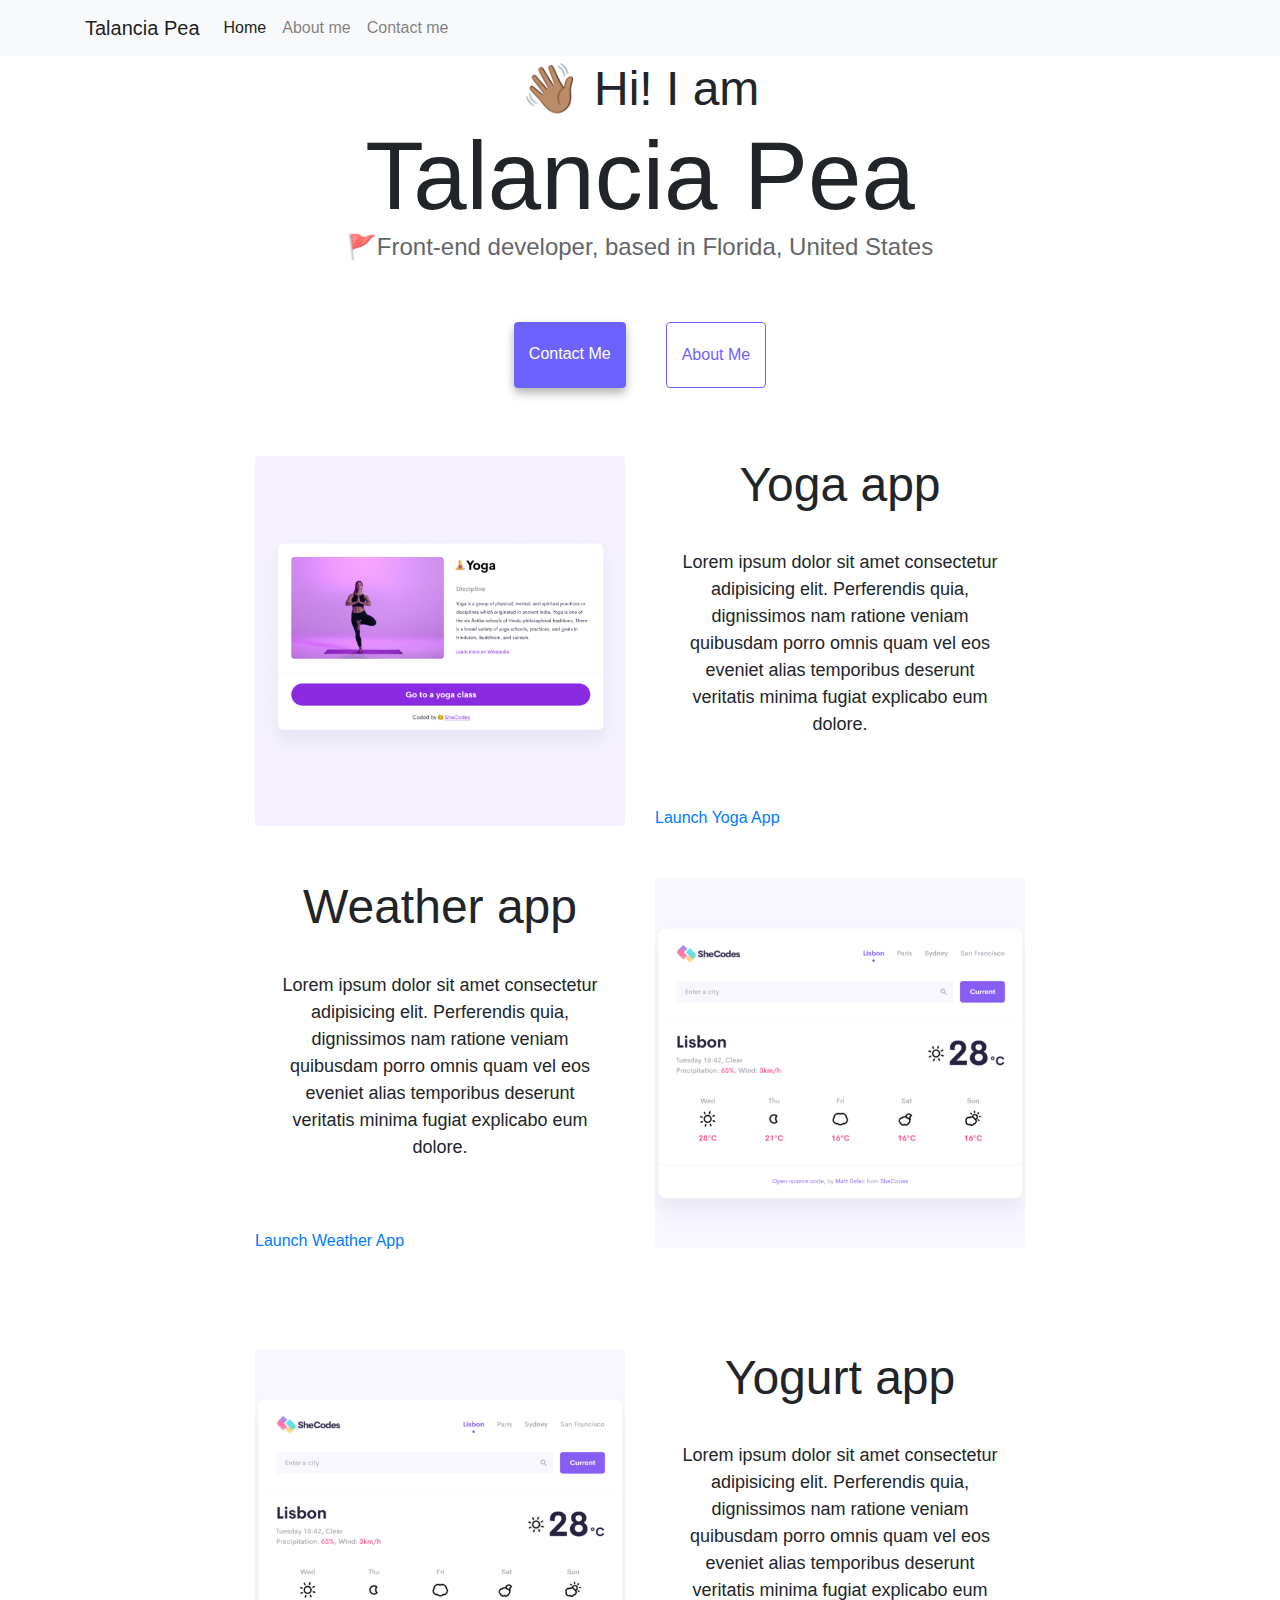
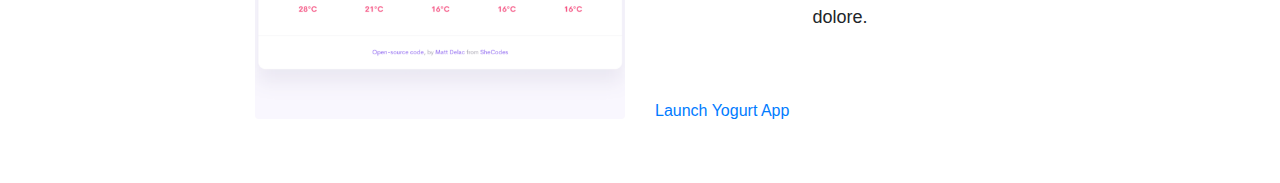
<file: index.html>
<!DOCTYPE html>
<html lang="en">
  <head>
    <meta charset="UTF-8" />
    <meta http-equiv="X-UA-Compatible" content="IE=edge" />
    <meta name="viewport" content="width=device-width, initial-scale=1.0" />
    <title>Talancia Pea</title>
    <link
      <link
      rel="stylesheet"
      href="https://cdn.jsdelivr.net/npm/bootstrap@4.0.0/dist/css/bootstrap.min.css"
      integrity="sha384-Gn5384xqQ1aoWXA+058RXPxPg6fy4IWvTNh0E263XmFcJlSAwiGgFAW/dAiS6JXm"
      crossorigin="anonymous"
    />
    <script
      src="https://cdn.jsdelivr.net/npm/bootstrap@4.0.0/dist/js/bootstrap.min.js"
      integrity="sha384-JZR6Spejh4U02d8jOt6vLEHfe/JQGiRRSQQxSfFWpi1MquVdAyjUar5+76PVCmYl"
      crossorigin="anonymous"
    ></script>
    <link rel="stylesheet" href="style.css" />
  </head>
  <body>
    <nav class="navbar navbar-expand-lg navbar-light bg-light fixed-top">
      <div class="container">
        <a class="navbar-brand" href="index.html">Talancia Pea</a>
        <button
          class="navbar-toggler"
          type="button"
          data-bs-toggle="collapse"
          data-bs-target="#navbarNav"
          aria-controls="navbarNav"
          aria-expanded="false"
          aria-label="Toggle navigation"
        >
          <span class="navbar-toggler-icon"></span>
        </button>
        <div class="collapse navbar-collapse" id="navbarNav">
          <ul class="navbar-nav">
            <li class="nav-item">
              <a class="nav-link active" aria-current="page" href="index.html"
                >Home</a
              >
            </li>
            <li class="nav-item">
              <a class="nav-link" href="about.html">About me</a>
            </li>
            <li class="nav-item">
              <a class="nav-link" href="about.html#contact">Contact me</a>
            </li>
          </ul>
        </div>
      </div>
    </nav>
    <h2>👋🏽 Hi! I am</h2>
    <h1>Talancia Pea</h1>
    <h3>🚩Front-end developer, based in Florida, United States</h3>
    <div class="navigation-links mb-5">
      <a href="about.html#contact" class="contact-link">Contact me</a>
      <a href="about.html" class="about-link">About me</a>
    </div>
    <div class="container">
      <div class="row">
        <div class="col-md-6">
          <img src="images/yoga.png" class="img-fluid rounded" />
        </div>
        <div class="col-md-6">
          <h2 class="mb-3">Yoga app</h2>
          <p>
            Lorem ipsum dolor sit amet consectetur adipisicing elit. Perferendis
            quia, dignissimos nam ratione veniam quibusdam porro omnis quam vel
            eos eveniet alias temporibus deserunt veritatis minima fugiat
            explicabo eum dolore.
          </p>
          <div class="mt-5">
            <a href="#" class="primary-link">Launch Yoga App</a>
          </div>
        </div>
      </div>
      <div class="row mt-5">
        <div class="col-md-6">
          <h2 class="mb-3">Weather app</h2>
          <p>
            Lorem ipsum dolor sit amet consectetur adipisicing elit. Perferendis
            quia, dignissimos nam ratione veniam quibusdam porro omnis quam vel
            eos eveniet alias temporibus deserunt veritatis minima fugiat
            explicabo eum dolore.
          </p>
          <div class="mb-5 mt-5">
            <a href="#" class="primary-link">Launch Weather App</a>
          </div>
        </div>
        <div class="col-md-6">
          <img src="images/weather.png" class="img-fluid rounded" />
        </div>
      </div>
      <div class="row mt-5">
        <div class="col-md-6">
          <img src="images/weather.png" class="img-fluid rounded" />
        </div>
        <div class="col-md-6">
          <h2 class="mb-3">Yogurt app</h2>
          <p>
            Lorem ipsum dolor sit amet consectetur adipisicing elit. Perferendis
            quia, dignissimos nam ratione veniam quibusdam porro omnis quam vel
            eos eveniet alias temporibus deserunt veritatis minima fugiat
            explicabo eum dolore.
          </p>
          <div class="mt-5">
            <a href="#" class="primary-link">Launch Yogurt App</a>
          </div>
        </div>
      </div>
    </div>
  </body>
</html>
</file>
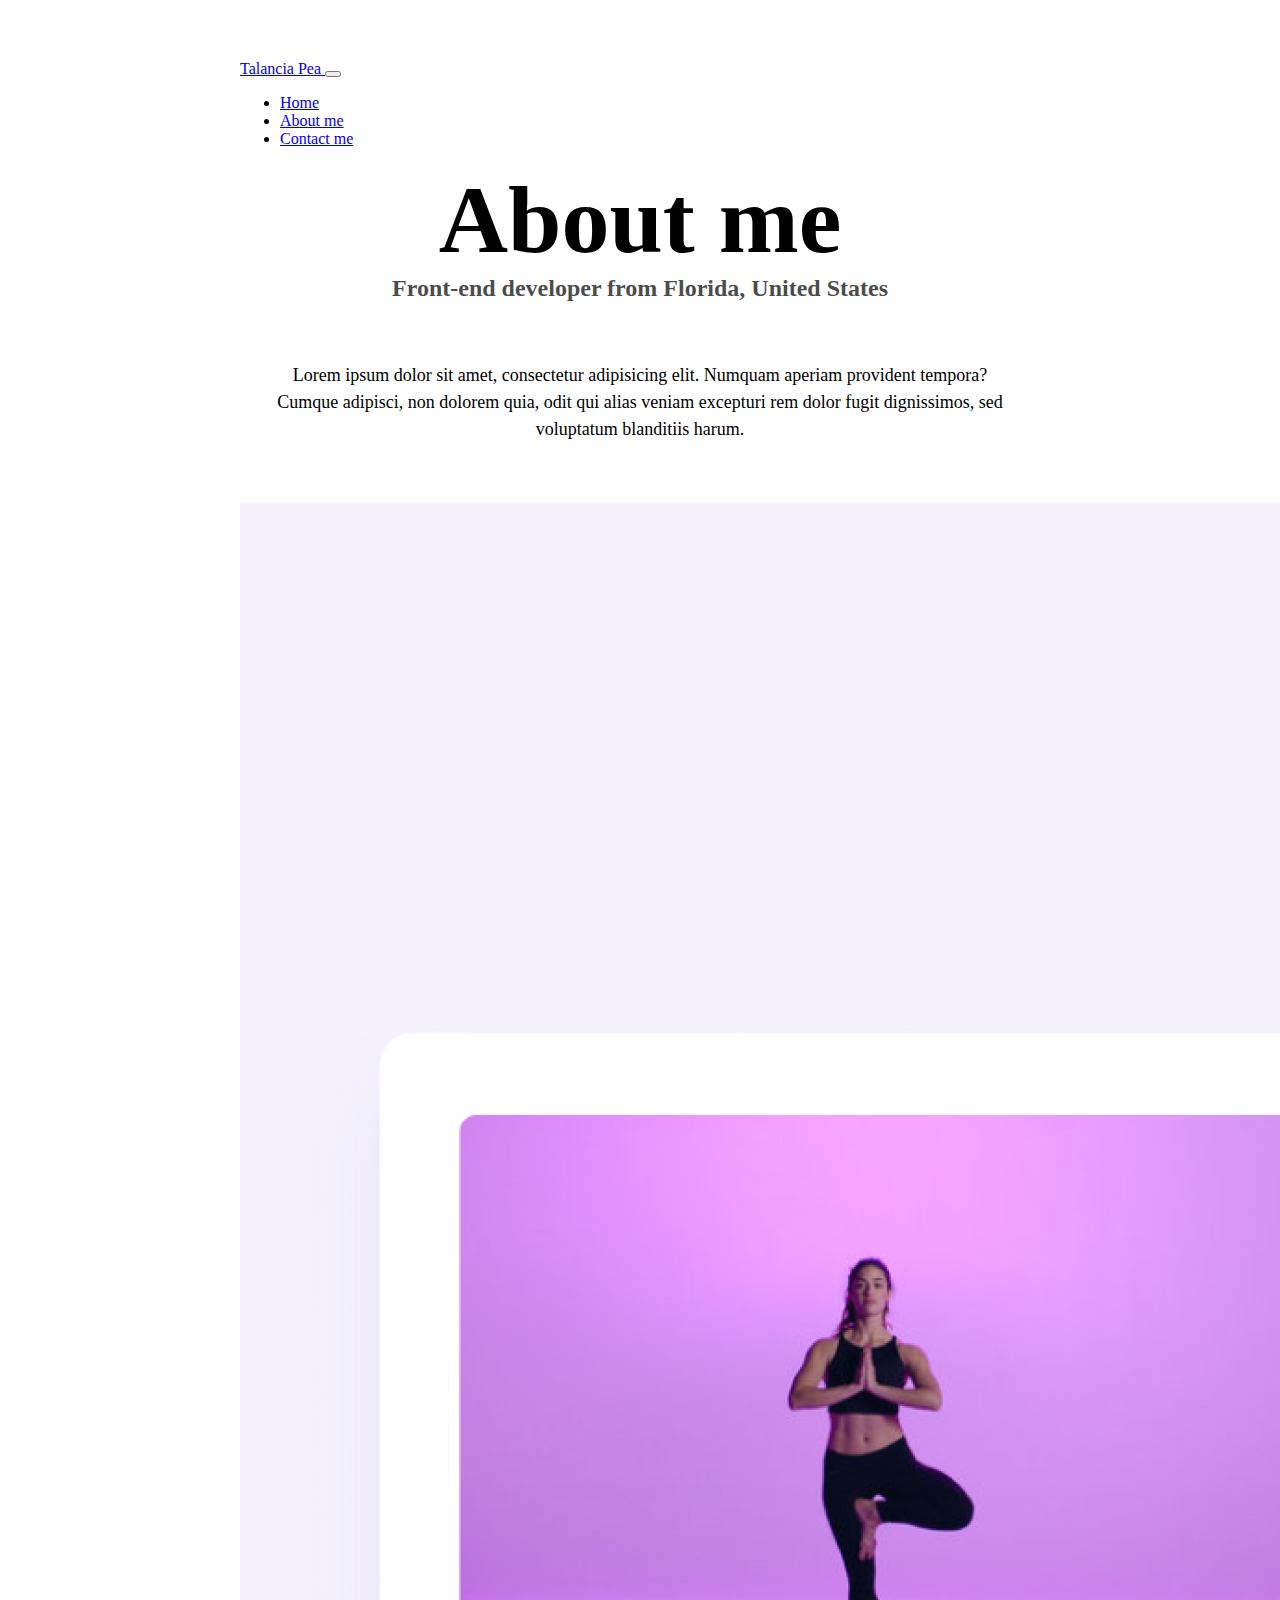
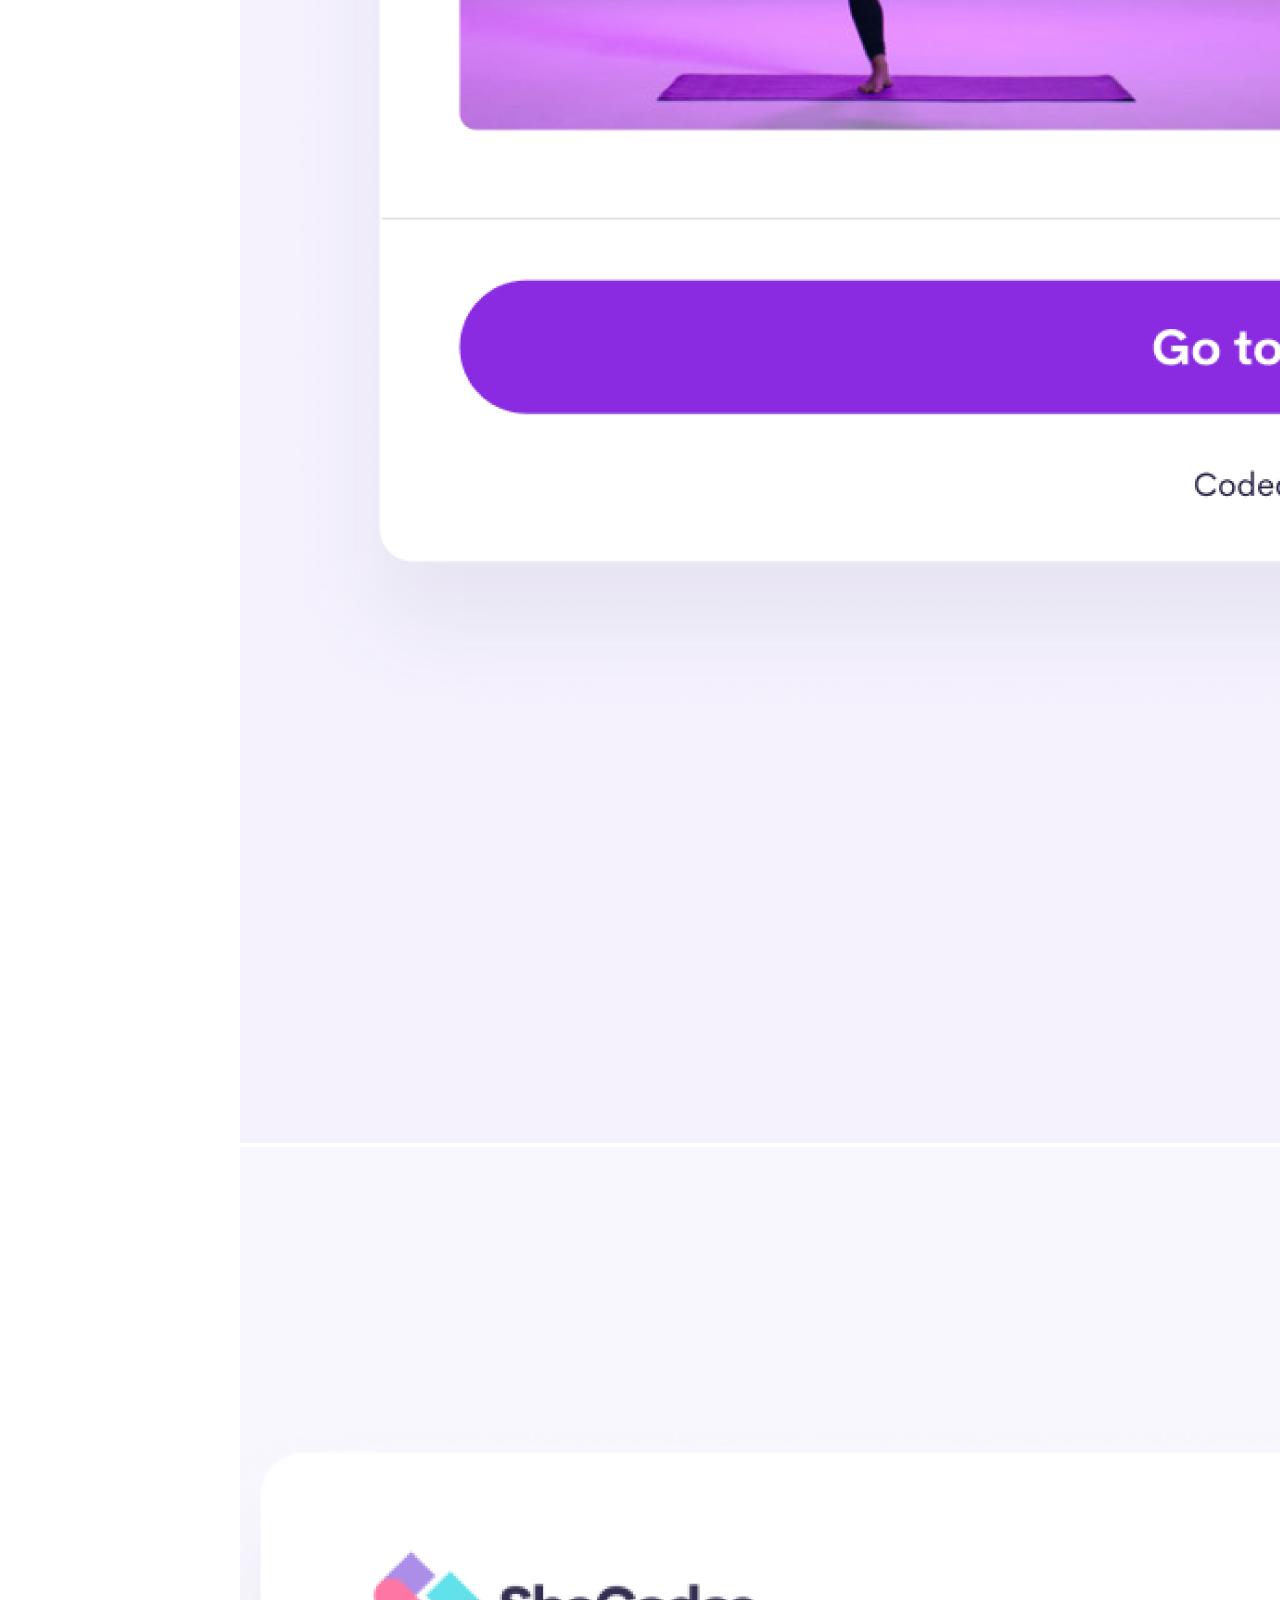
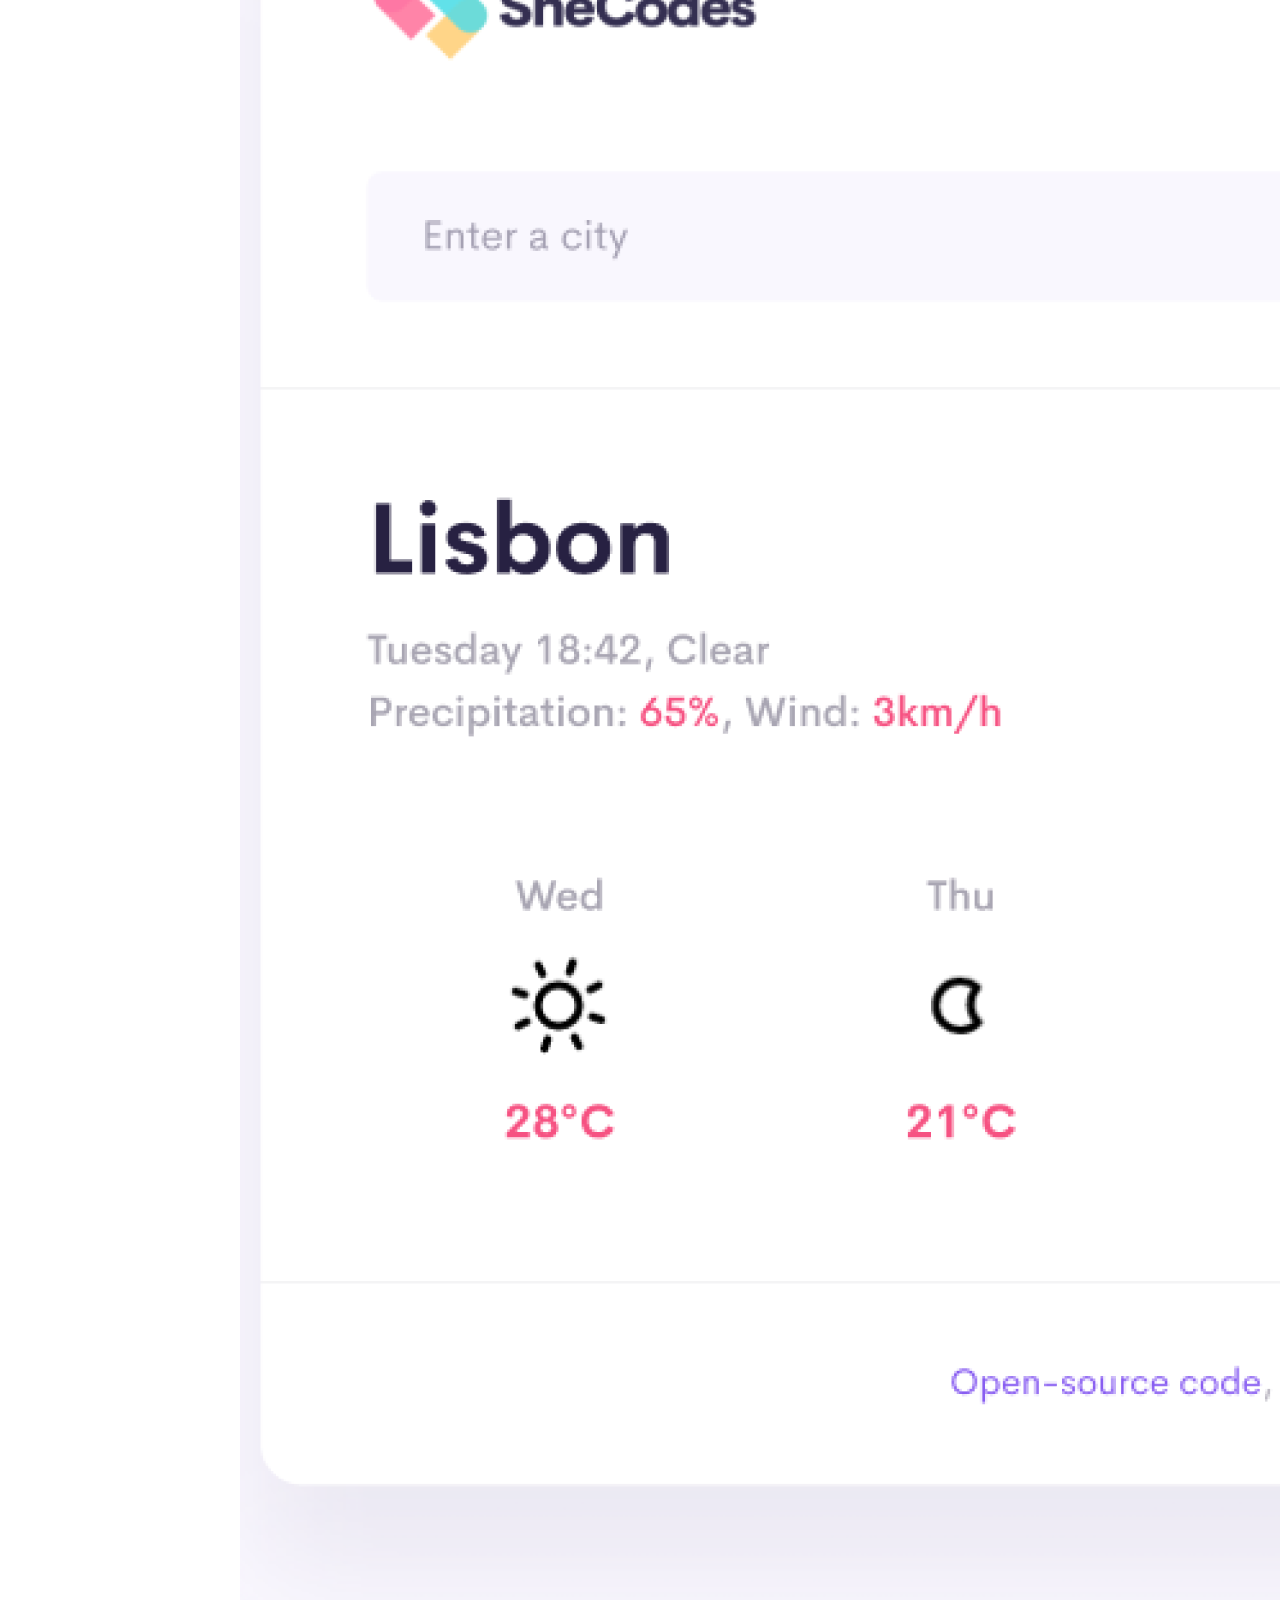
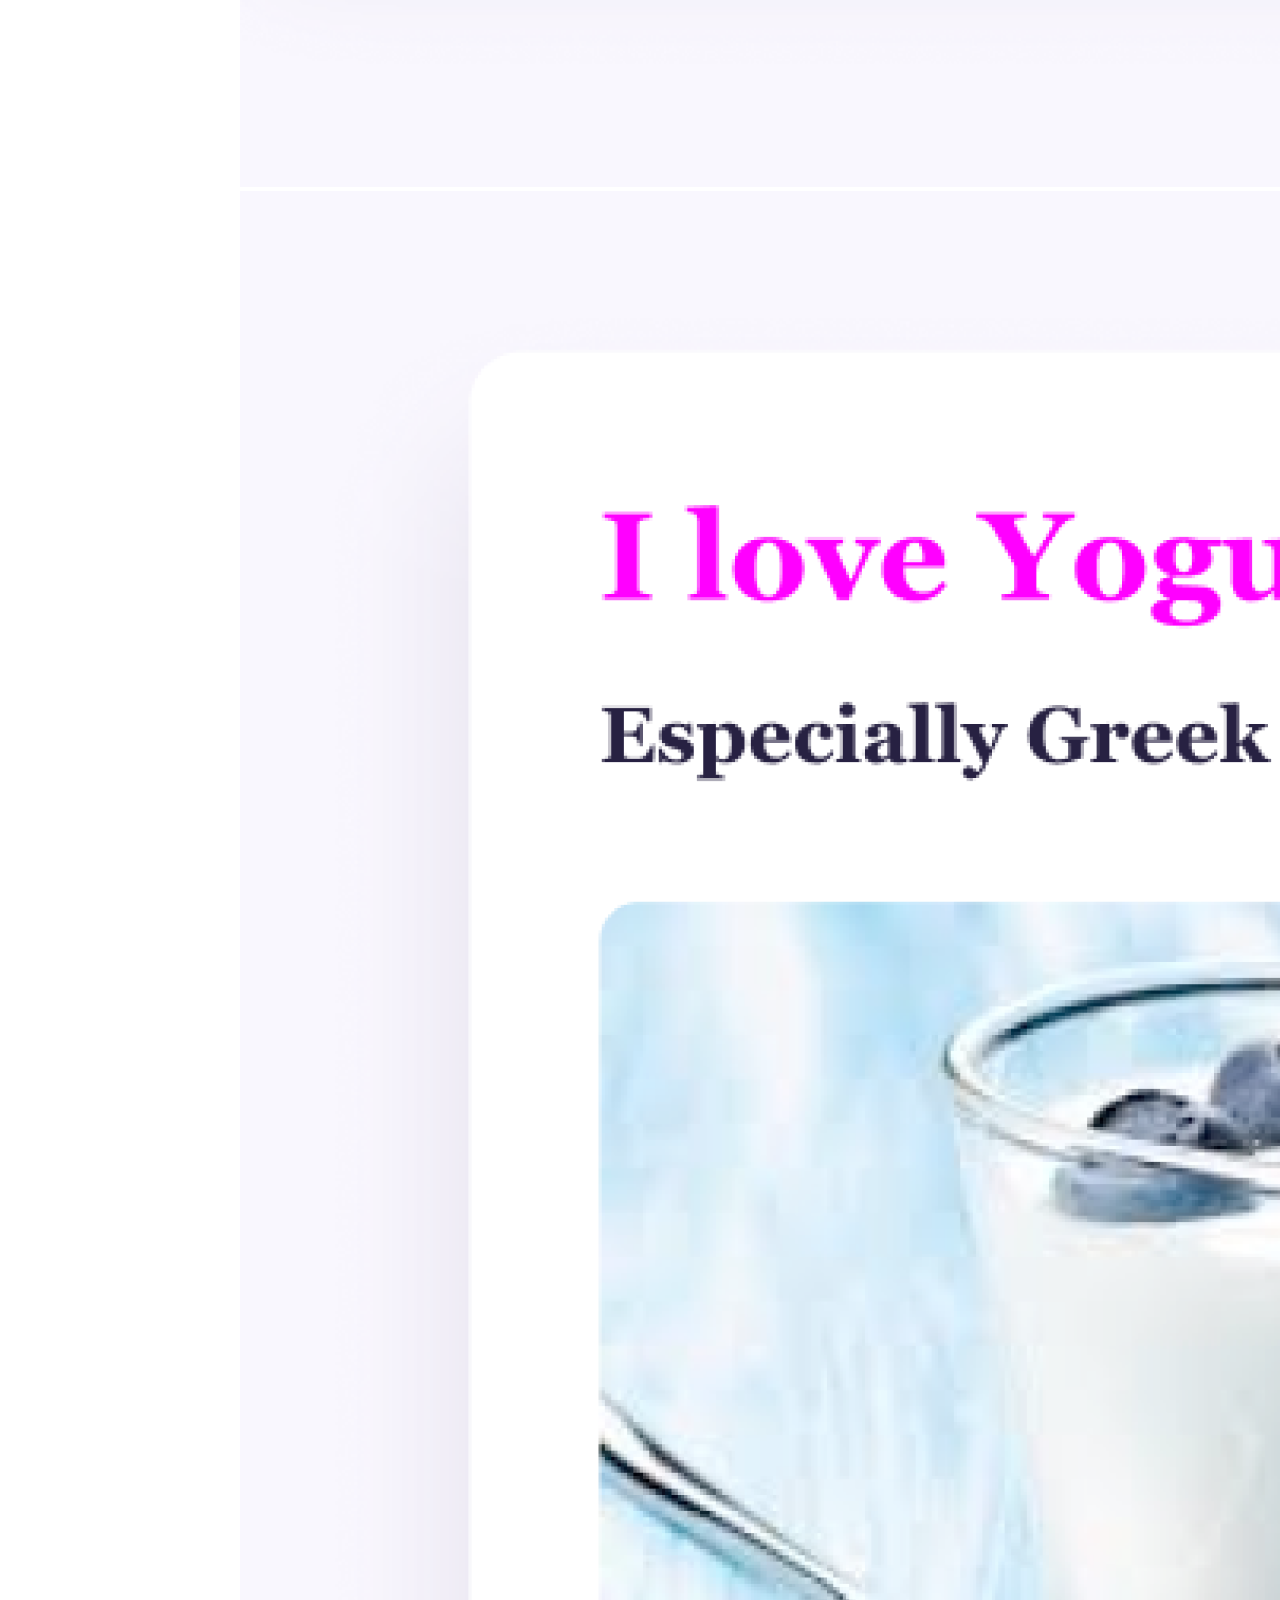
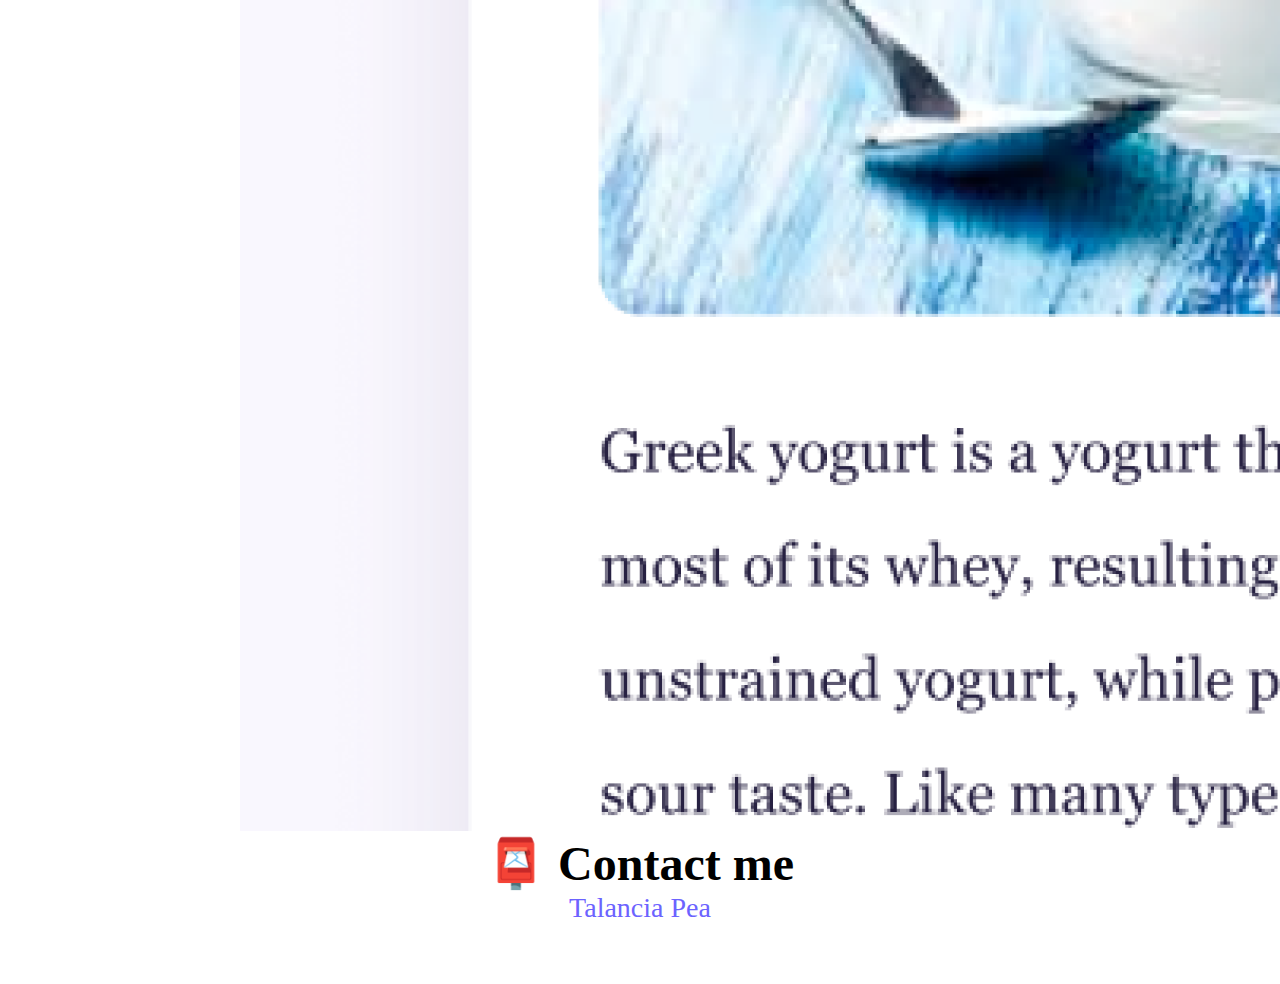
<file: about.html>
<!DOCTYPE html>
<html lang="en">
  <head>
    <meta charset="UTF-8" />
    <meta http-equiv="X-UA-Compatible" content="IE=edge" />
    <meta name="viewport" content="width=device-width, initial-scale=1.0" />
    <link
      href="https://cdn.jsdelivr.net/npm/bootstrap@5.0.0-beta2/dist/css/bootstrap.min.css"
      rel="stylesheet"
      integrity="sha384-BmbxuPwQa2lc/FVzBcNJ7UAyJxM6wuqIj61tLrc4wSX0szH/Ev+nYRRuWlolflfl"
      crossorigin="anonymous"
    />
    <script
      src="https://cdn.jsdelivr.net/npm/bootstrap@5.0.0-beta2/dist/js/bootstrap.bundle.min.js"
      integrity="sha384-b5kHyXgcpbZJO/tY9Ul7kGkf1S0CWuKcCD38l8YkeH8z8QjE0GmW1gYU5S9FOnJ0"
      crossorigin="anonymous"
    ></script>
    <link rel="stylesheet" href="style.css" />
    <title>About [Your name]</title>
  </head>
  <body>
    <nav class="navbar navbar-expand-lg navbar-light bg-light fixed-top">
      <div class="container">
        <a class="navbar-brand" href="index.html">Talancia Pea </a>
        <button
          class="navbar-toggler"
          type="button"
          data-bs-toggle="collapse"
          data-bs-target="#navbarNav"
          aria-controls="navbarNav"
          aria-expanded="false"
          aria-label="Toggle navigation"
        >
          <span class="navbar-toggler-icon"></span>
        </button>
        <div class="collapse navbar-collapse" id="navbarNav">
          <ul class="navbar-nav">
            <li class="nav-item">
              <a class="nav-link" aria-current="page" href="index.html">Home</a>
            </li>
            <li class="nav-item">
              <a class="nav-link active" href="about.html">About me</a>
            </li>
            <li class="nav-item">
              <a class="nav-link" href="about.html#contact">Contact me</a>
            </li>
          </ul>
        </div>
      </div>
    </nav>
    <h1>About me</h1>
    <h3>Front-end developer from Florida, United States</h3>
    <div class="about-paragraphs text-center">
      <p>
        Lorem ipsum dolor sit amet, consectetur adipisicing elit. Numquam
        aperiam provident tempora? Cumque adipisci, non dolorem quia, odit qui
        alias veniam excepturi rem dolor fugit dignissimos, sed voluptatum
        blanditiis harum.
      </p>
    </div>
    <div class="container">
      <div class="row">
        <div class="col-sm-4">
          <img src="images/yoga.png" class="img-fluid p-2 shadow rounded" />
        </div>
        <div class="col-sm-4">
          <img src="images/weather.png" class="img-fluid p-2 shadow rounded" />
        </div>
        <div class="col-sm-4">
          <img src="images/yogurt.png" class="img-fluid p-2 shadow rounded" />
        </div>
      </div>
    </div>
    <div id="contact" class="mt-5">
      <h2 class="text-center">📮 Contact me</h2>
      <a href="mailto:talancia.pea@gmail.com" class="email-link">
        Talancia Pea
      </a>
    </div>
  </body>
</html>
</file>
<file: style.css>
:root {
  --primary-color: #6c63ff;
  --secondary-color: #f5f2fe;
  --box-shadow: 0 5px 10px rgba(0, 0, 0, 0.3);
}

body {
  margin: 60px auto;
  max-width: 800px;
}

h1,
h2,
h3 {
  text-align: center;
  margin: 0;
}

h1 {
  font-size: 96px;
}

h2 {
  font-size: 48px;
}

h3 {
  font-size: 24px;
  opacity: 0.7;
}

p {
  padding: 20px;
  border-radius: 4px;
  font-size: 18px;
  line-height: 1.5;
  text-align: center;
}

.navigation-links {
  display: flex;
  margin-top: 40px;
  justify-content: center;
}

.navigation-links a {
  margin: 20px;
  border-radius: 4px;
  padding: 20px 15px;
  text-decoration: none;
  text-transform: capitalize;
}

.contact-link {
  background: var(--primary-color);
  box-shadow: var(--box-shadow);
  color: white;
}

.about-link {
  color: var(--primary-color);
  border: 1px solid var(--primary-color);
}

.homepage-link {
  color: var(--primary-color);
  text-align: center;
  display: block;
}

.about-paragraphs {
  display: flex;
  margin: 30px 0;
}

.about-paragraphs p {
  margin: 10px;
}

.email-link {
  display: flex;
  justify-content: center;
  color: var(--primary-color);
  font-size: 28px;
  text-decoration: none;
}

.email-link:hover {
  text-decoration: underline;
}
</file>
